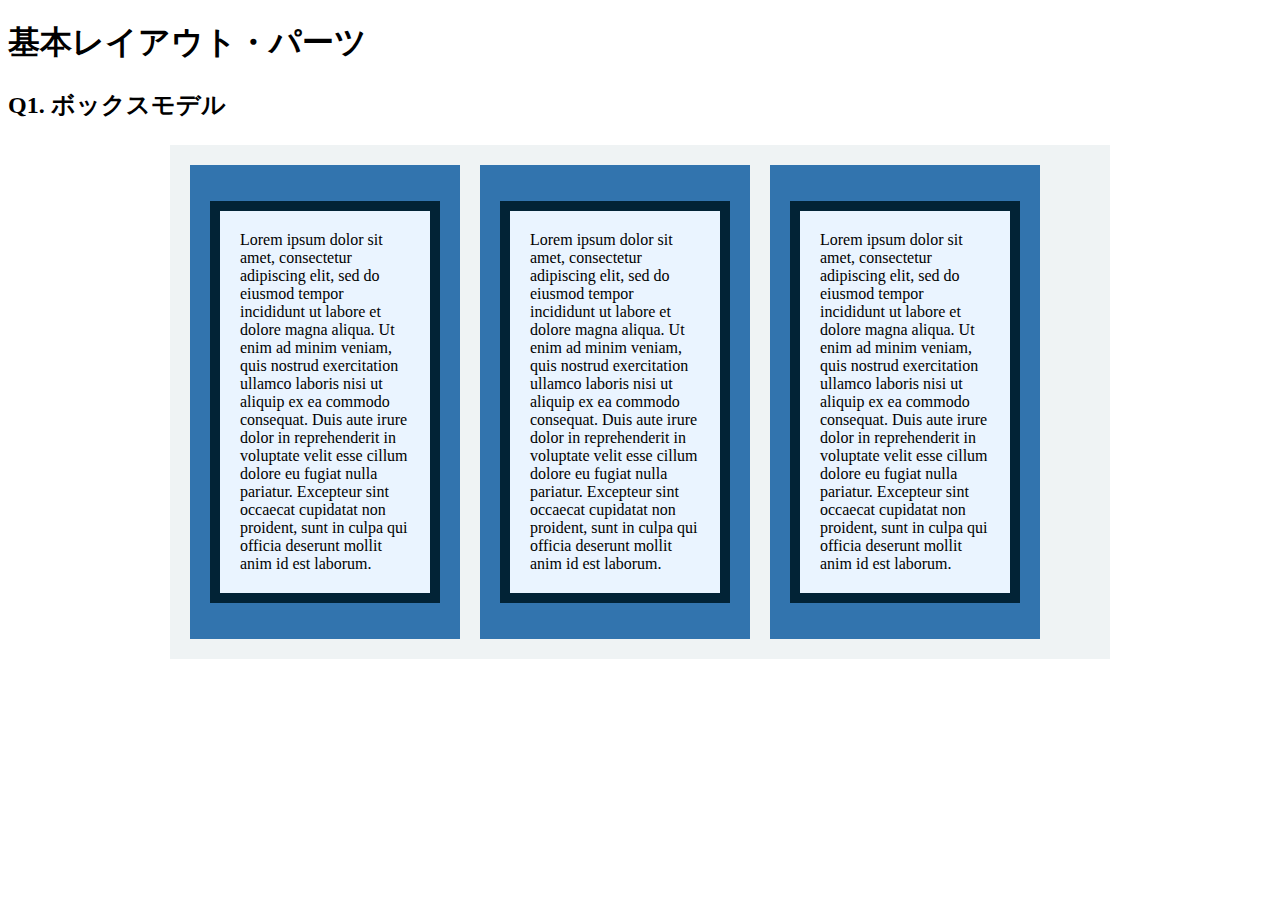
<file: layout_parts/q1/index.html>
<!DOCTYPE html>
<html>
  <head>
    <meta charset="utf-8">
    <meta http-equiv="X-UA-Compatible" content="IE=edge">
    <meta name="viewport" content="width=device-width, initial-scale=1.0, maximum-scale=1.0, user-scalable=no">
    <meta name="format-detection" content="telephone=no">
    <title>基本レイアウト・パーツ</title>
    <link rel="stylesheet" href="http://gizumo-inc.github.io/sample/front-lesson/layout_parts_new/assets/css/reset.css">
    <link rel="stylesheet" href="http://gizumo-inc.github.io/sample/front-lesson/layout_parts_new/assets/css/base.css">
    <link rel="stylesheet" href="css/style.css">
  </head>
  <body>
    <div class="wrapper">
      <h1 class="title">基本レイアウト・パーツ</h1>
      <h2 class="headline">
        <p class="headline__text">Q1. ボックスモデル</p>
      </h2>
      <div class="box">
        <!-- 回答はクラスq1の要素の中に書いてね -->
        <!-- すでについてるクラスにはstyleを指定しない。styleをつける場合は自分で新たにクラスをつけること -->
        <div class="q1">
          <div class="q1 q1__content clearfix">
            <div class="q1__content__box">
              <p class="q1__content__text">Lorem ipsum dolor sit amet, consectetur adipiscing elit, sed do eiusmod tempor incididunt ut labore et dolore magna aliqua. Ut enim ad minim veniam, quis nostrud exercitation ullamco laboris nisi ut aliquip ex ea commodo consequat. Duis aute irure dolor in reprehenderit in voluptate velit esse cillum dolore eu fugiat nulla pariatur. Excepteur sint occaecat cupidatat non proident, sunt in culpa qui officia deserunt mollit anim id est laborum.
              </p>
            </div>
            <div class="q1__content__box">
              <p class="q1__content__text">Lorem ipsum dolor sit amet, consectetur adipiscing elit, sed do eiusmod tempor incididunt ut labore et dolore magna aliqua. Ut enim ad minim veniam, quis nostrud exercitation ullamco laboris nisi ut aliquip ex ea commodo consequat. Duis aute irure dolor in reprehenderit in voluptate velit esse cillum dolore eu fugiat nulla pariatur. Excepteur sint occaecat cupidatat non proident, sunt in culpa qui officia deserunt mollit anim id est laborum.
              </p>
            </div>
            <div class="q1__content__box">
              <p class="q1__content__text">Lorem ipsum dolor sit amet, consectetur adipiscing elit, sed do eiusmod tempor incididunt ut labore et dolore magna aliqua. Ut enim ad minim veniam, quis nostrud exercitation ullamco laboris nisi ut aliquip ex ea commodo consequat. Duis aute irure dolor in reprehenderit in voluptate velit esse cillum dolore eu fugiat nulla pariatur. Excepteur sint occaecat cupidatat non proident, sunt in culpa qui officia deserunt mollit anim id est laborum.
              </p>
            </div>
          </div>
        </div>
        <!-- 回答はクラスq1の要素の中に書いてね -->
      </div>
    </div>
  </body>
</html>
</file>
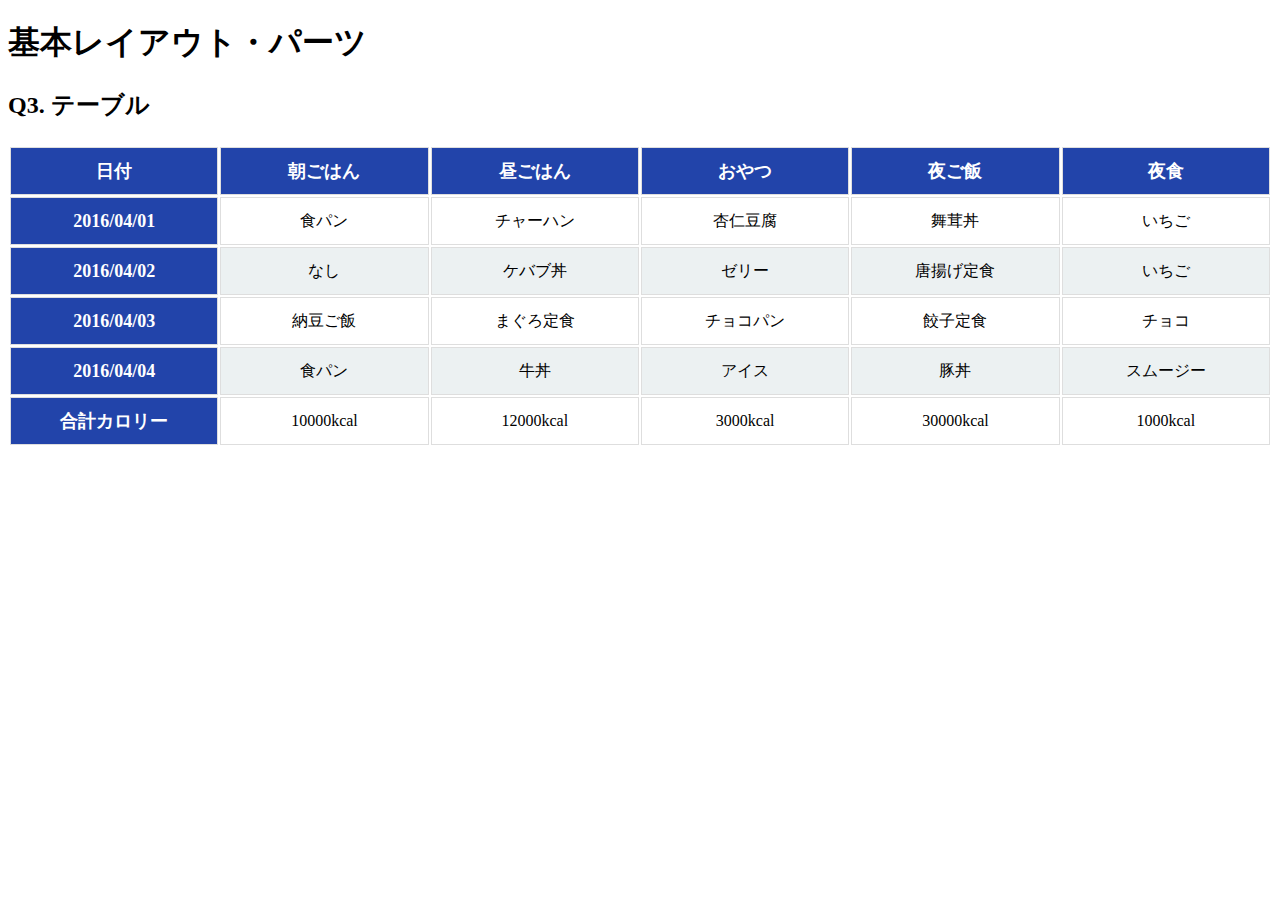
<file: layout_parts/q3/index.html>
<!DOCTYPE html>
<html>
  <head>
    <meta charset="utf-8">
    <meta http-equiv="X-UA-Compatible" content="IE=edge">
    <meta name="viewport" content="width=device-width, initial-scale=1.0, maximum-scale=1.0, user-scalable=no">
    <meta name="format-detection" content="telephone=no">
    <title>基本レイアウト・パーツ</title>
    <link rel="stylesheet" href="http://gizumo-inc.github.io/sample/front-lesson/layout_parts_new/assets/css/reset.css">
    <link rel="stylesheet" href="http://gizumo-inc.github.io/sample/front-lesson/layout_parts_new/assets/css/base.css">
    <link rel="stylesheet" href="css/style.css">
  </head>
  <body>
    <div class="wrapper">
      <h1 class="title">基本レイアウト・パーツ</h1>
      <h2 class="headline">
        <p class="headline__text">Q3. テーブル</p>
      </h2>
      <div class="box">
        <!-- 回答はクラスq3の要素の中に書いてね -->
        <!-- すでについてるクラスにはstyleを指定しない。styleをつける場合は自分で新たにクラスをつけること -->
        <div class="q3">
          <table class="food">
            <thead>
              <tr>
                <th>日付</th>
                <th>朝ごはん</th>
                <th>昼ごはん</th>
                <th>おやつ</th>
                <th>夜ご飯</th>
                <th>夜食</th>
              </tr>
            </thead>
            <tbody>
              <tr>
                <th>2016/04/01</th>
                <td>食パン</td>
                <td>チャーハン</td>
                <td>杏仁豆腐</td>
                <td>舞茸丼</td>
                <td>いちご</td>
              </tr>
              <tr>
                <th>2016/04/02</th>
                <td>なし</td>
                <td>ケバブ丼</td>
                <td>ゼリー</td>
                <td>唐揚げ定食</td>
                <td>いちご</td>
              </tr>
              <tr>
                <th>2016/04/03</th>
                <td>納豆ご飯</td>
                <td>まぐろ定食</td>
                <td>チョコパン</td>
                <td>餃子定食</td>
                <td>チョコ</td>
              </tr>
              <tr>
                <th>2016/04/04</th>
                <td>食パン</td>
                <td>牛丼</td>
                <td>アイス</td>
                <td>豚丼</td>
                <td>スムージー</td>
              </tr>
              <tr>
                <th>合計カロリー</th>
                <td>10000kcal</td>
                <td>12000kcal</td>
                <td>3000kcal</td>
                <td>30000kcal</td>
                <td>1000kcal</td>
              </tr>
            </tbody>
          </table>
        </div>
        <!-- 回答はクラスq3の要素の中に書いてね -->
      </div>
    </div>
  </body>
</html>
</file>
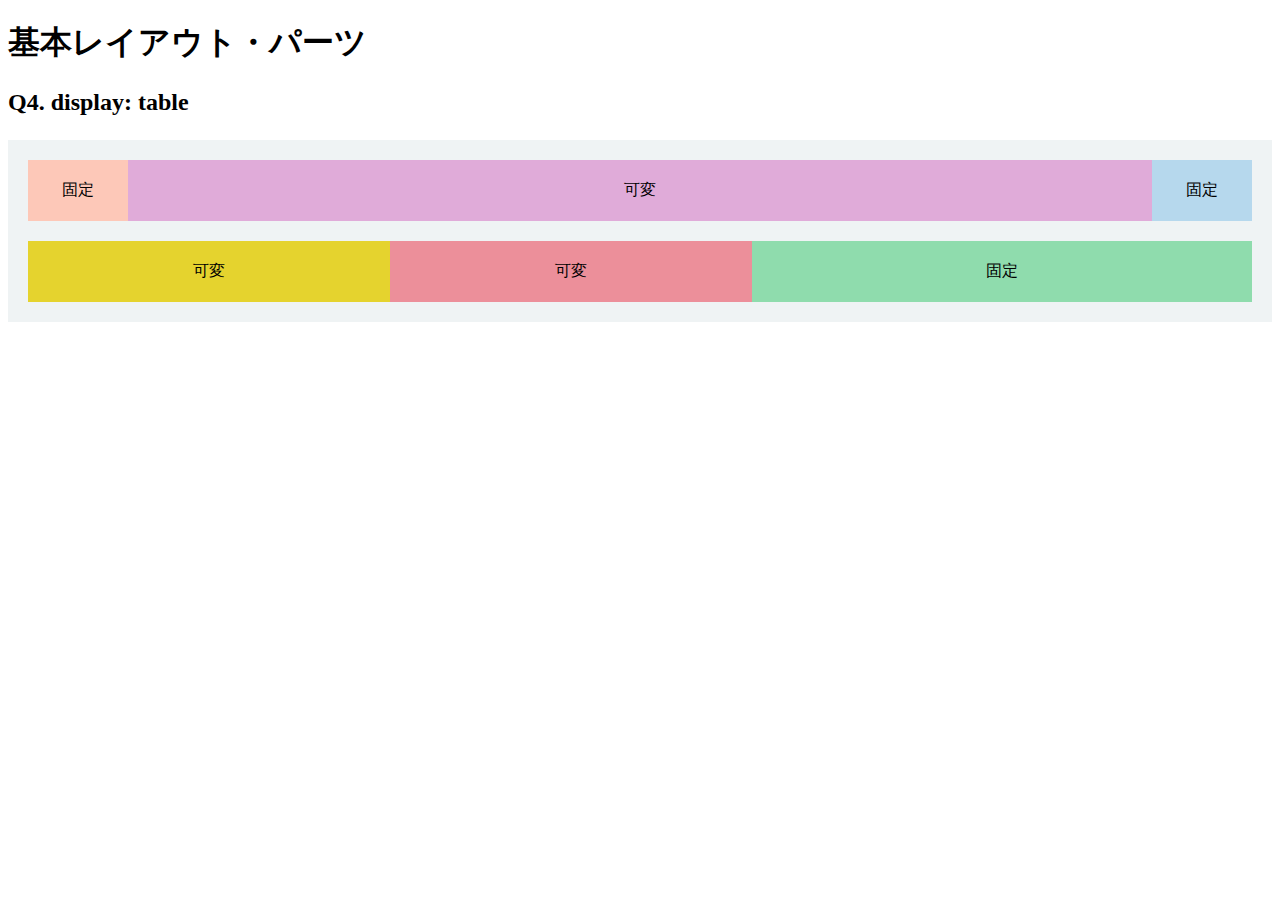
<file: layout_parts/q4/index.html>
<!DOCTYPE html>
<html>
  <head>
    <meta charset="utf-8">
    <meta http-equiv="X-UA-Compatible" content="IE=edge">
    <meta name="viewport" content="width=device-width, initial-scale=1.0, maximum-scale=1.0, user-scalable=no">
    <meta name="format-detection" content="telephone=no">
    <title>基本レイアウト・パーツ</title>
    <link rel="stylesheet" href="http://gizumo-inc.github.io/sample/front-lesson/layout_parts_new/assets/css/reset.css">
    <link rel="stylesheet" href="http://gizumo-inc.github.io/sample/front-lesson/layout_parts_new/assets/css/base.css">
    <link rel="stylesheet" href="css/style.css">
  </head>
  <body>
    <div class="wrapper">
      <h1 class="title">基本レイアウト・パーツ</h1>
      <h2 class="headline">
        <p class="headline__text">Q4. display: table</p>
      </h2>
      <div class="box">
        <!-- 回答はクラスq4の要素の中に書いてね -->
        <!-- すでについてるクラスにはstyleを指定しない。styleをつける場合は自分で新たにクラスをつけること -->
        <!-- 新たにタグは追加しなくてもできます。 -->
        <div class="q4_white">
          <div class="q4_content">
            <div class="q4_orange cell">固定</div>
            <div class="q4_purple cell">可変</div>
            <div class="q4_blue cell">固定</div>
          </div>
          <div class="q4_content">
            <div class="q4_yellow cell">可変</div>
            <div class="q4_pink cell">可変</div>
            <div class="q4_green cell">固定</div>
          </div>
        </div>
        <!-- 回答はクラスq4の要素の中に書いてね -->
      </div>
    </div>
  </body>
</html>
</file>
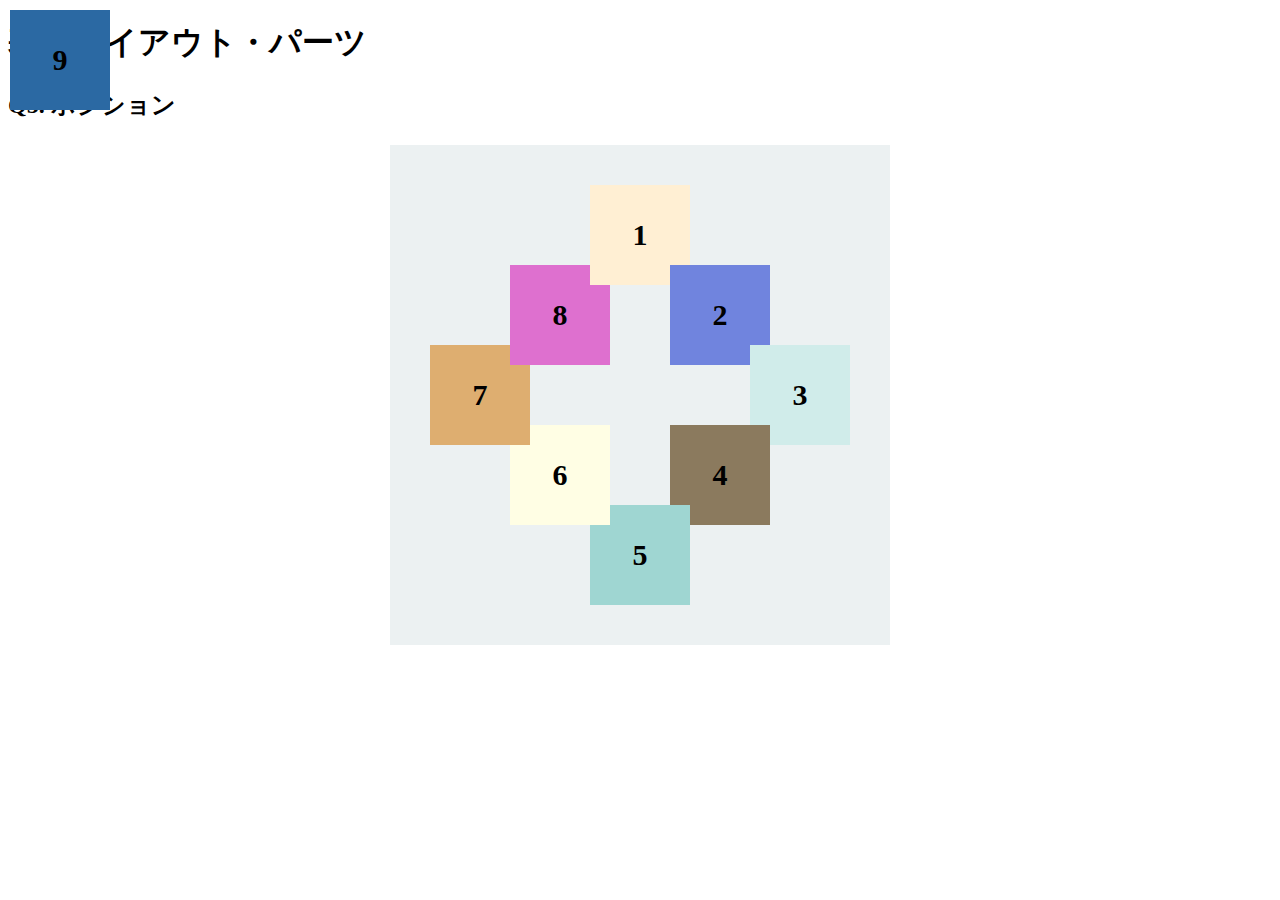
<file: layout_parts/q5/index.html>
<!DOCTYPE html>
<html>
  <head>
    <meta charset="utf-8">
    <meta http-equiv="X-UA-Compatible" content="IE=edge">
    <meta name="viewport" content="width=device-width, initial-scale=1.0, maximum-scale=1.0, user-scalable=no">
    <meta name="format-detection" content="telephone=no">
    <title>基本レイアウト・パーツ</title>
    <link rel="stylesheet" href="http://gizumo-inc.github.io/sample/front-lesson/layout_parts_new/assets/css/reset.css">
    <link rel="stylesheet" href="http://gizumo-inc.github.io/sample/front-lesson/layout_parts_new/assets/css/base.css">
    <link rel="stylesheet" href="css/style.css">
  </head>
  <body>
    <div class="wrapper">
      <h1 class="title">基本レイアウト・パーツ</h1>
      <h2 class="headline">
        <p class="headline__text">Q5. ポジション</p>
      </h2>
      <div class="box">
        <!-- 回答はクラスq5の要素の中に書いてね -->
        <!-- すでについてるクラスにはstyleを指定しない。styleをつける場合は自分で新たにクラスをつけること -->
        <!-- 新たにタグは追加しなくてもできます。 -->
        <div class="q5_white">
          <div class="q5_8_part cell">8</div>
          <div class="q5_5_part cell">5</div>
          <div class="q5_1_part cell">1</div>
          <div class="q5_7_part cell">7</div>
          <div class="q5_4_part cell">4</div>
          <div class="q5_6_part cell">6</div>
          <div class="q5_2_part cell">2</div>
          <div class="q5_3_part cell">3</div>
          <div class="q5_9_part cell">9</div>
        </div>
        <!-- 回答はクラスq5の要素の中に書いてね -->
      </div>
    </div>
  </body>
</html>
</file>
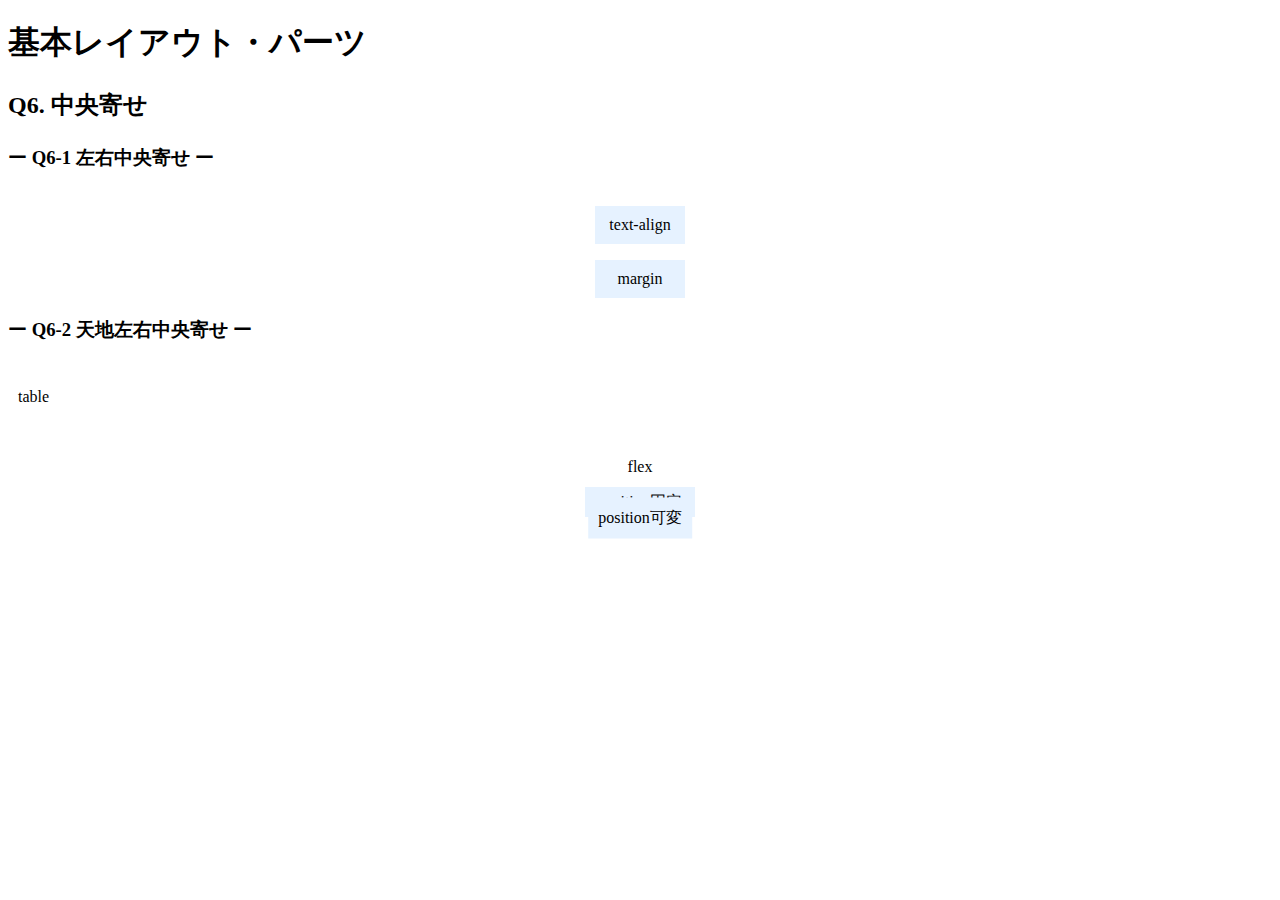
<file: layout_parts/q6/index.html>
<!DOCTYPE html>
<html>
  <head>
    <meta charset="utf-8">
    <meta http-equiv="X-UA-Compatible" content="IE=edge">
    <meta name="viewport" content="width=device-width, initial-scale=1.0, maximum-scale=1.0, user-scalable=no">
    <meta name="format-detection" content="telephone=no">
    <title>基本レイアウト・パーツ</title>
    <link rel="stylesheet" href="http://gizumo-inc.github.io/sample/front-lesson/layout_parts_new/assets/css/reset.css">
    <link rel="stylesheet" href="http://gizumo-inc.github.io/sample/front-lesson/layout_parts_new/assets/css/base.css">
    <link rel="stylesheet" href="css/style.css">
  </head>
  <body>
    <div class="wrapper">
      <h1 class="title">基本レイアウト・パーツ</h1>
      <h2 class="headline">
        <p class="headline__text">Q6. 中央寄せ</p>
      </h2>
      <div class="box">
        <div class="box__inner">
          <h3 class="box__headline">
            <p class="box__headline__text">ー Q6-1 左右中央寄せ ー</p>
          </h3>
          <div class="q6 q6--horizontal">
            <!-- Q6-1の回答はここに書いてね -->
            <!-- 新たにタグは追加しなくてもできます。 -->
            <div class="q6__box">
              <div class="q6_textalign">
                <p class="cell">text-align</p>
              </div>
            </div>
            <!-- Q6-1の回答はここに書いてね -->

            <!-- Q6-1の回答はここに書いてね -->
            <!-- 新たにタグは追加しなくてもできます。 -->
            <div class="q6__box">
              <div class="q6_margin">
                <p class="cell">margin</p>
              </div>
            </div>
            <!-- Q6-1の回答はここに書いてね -->
          </div>
        </div>
        <div class="box__inner">
          <h3 class="box__headline">
            <p class="box__headline__text">ー Q6-2 天地左右中央寄せ ー</p>
          </h3>
          <!-- Q6-2の回答はここに書いてね -->
          <!-- すでについてるクラスにはstyleを指定しない。styleをつける場合は自分で新たにクラスをつけること -->
          <!-- 新たにタグは追加しなくてもできます。 -->
          <div class="q6 q6--around tablepart">
            <div class="q6_table">
              <p class="table_text">table</p>
            </div>
          </div>
          <!-- Q6-2の回答はここに書いてね -->

          <!-- Q6-2の回答はここに書いてね -->
          <!-- すでについてるクラスにはstyleを指定しない。styleをつける場合は自分で新たにクラスをつけること -->
          <!-- 新たにタグは追加しなくてもできます。 -->
          <div class="q6 q6--around flexpart">
            <p class="q6_flex">flex</p>
          </div>
          <!-- Q6-2の回答はここに書いてね -->
          <div class="q6 q6--position">
            <!-- Q6-2の回答はここに書いてね -->
            <!-- すでについてるクラスにはstyleを指定しない。styleをつける場合は自分で新たにクラスをつけること -->
            <!-- 新たにタグは追加しなくてもできます。 -->
            <div class="q6__box is-stable positionpart">
              <p class="q6__box__inner fixed">position固定</p>
            </div>
            <!-- Q6-2の回答はここに書いてね -->

            <!-- Q6-2の回答はここに書いてね -->
            <!-- すでについてるクラスにはstyleを指定しない。styleをつける場合は自分で新たにクラスをつけること -->
            <!-- 新たにタグは追加しなくてもできます。 -->
            <div class="q6__box is-flexible positionpart">
              <p class="q6__box__inner variable">position可変</p>
            </div>
            <!-- Q6-2の回答はここに書いてね -->
          </div>
        </div>
      </div>
    </div>
  </body>
</html>
</file>
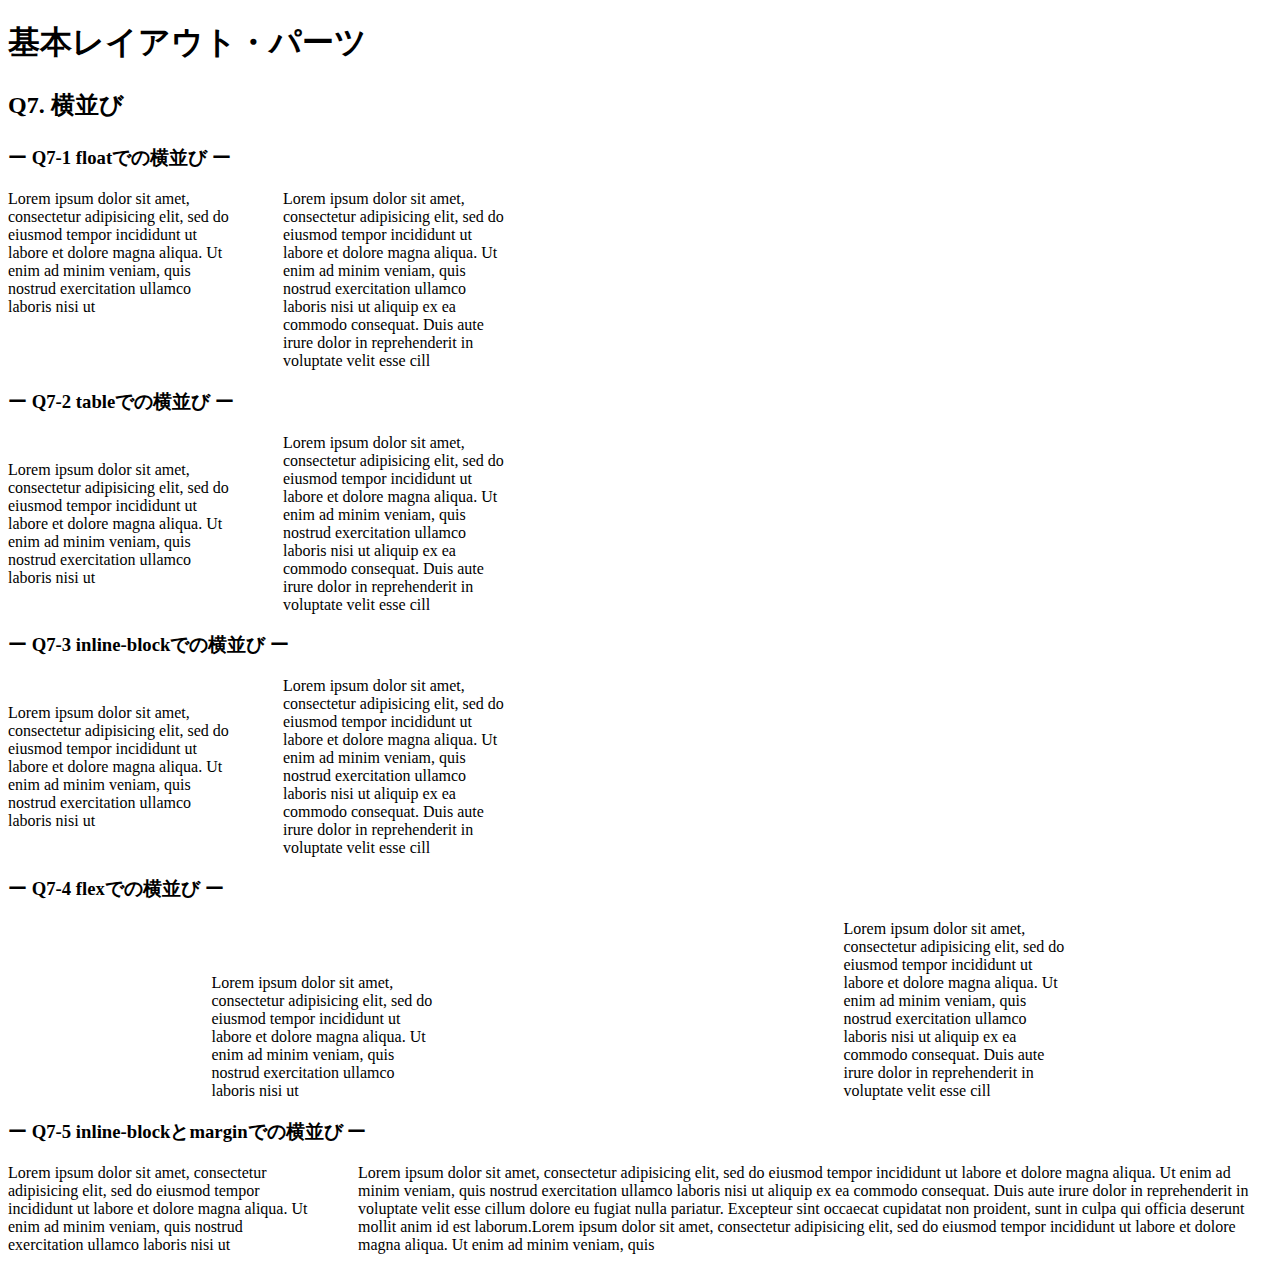
<file: layout_parts/q7/index.html>
<!DOCTYPE html>
<html>
  <head>
    <meta charset="utf-8">
    <meta http-equiv="X-UA-Compatible" content="IE=edge">
    <meta name="viewport" content="width=device-width, initial-scale=1.0, maximum-scale=1.0, user-scalable=no">
    <meta name="format-detection" content="telephone=no">
    <title>基本レイアウト・パーツ</title>
    <link rel="stylesheet" href="http://gizumo-inc.github.io/sample/front-lesson/layout_parts_new/assets/css/reset.css">
    <link rel="stylesheet" href="http://gizumo-inc.github.io/sample/front-lesson/layout_parts_new/assets/css/base.css">
    <link rel="stylesheet" href="css/style.css">
  </head>
  <body>
    <div class="wrapper">
      <h1 class="title">基本レイアウト・パーツ</h1>
      <h2 class="headline">
        <p class="headline__text">Q7. 横並び</p>
      </h2>
      <div class="box">
        <div class="box__inner">
          <h3 class="box__headline">
            <p class="box__headline__text">ー Q7-1 floatでの横並び ー</p>
          </h3>
          <!-- Q7の回答はここに書いてね -->
          <!-- すでについてるクラスにはstyleを指定しない。styleをつける場合は自分で新たにクラスをつけること -->
          <!-- 新たにタグは追加しなくてもできます。 -->
          <div class="q7 q7--float">
            <div class="q7__inner clearfix">
              <div class="q7__box floatbox">
                Lorem ipsum dolor sit amet, consectetur adipisicing elit, sed do eiusmod tempor incididunt ut labore et dolore magna aliqua. Ut enim ad minim veniam, quis nostrud exercitation ullamco laboris nisi ut
              </div>
              <div class="q7__box floatbox">
                Lorem ipsum dolor sit amet, consectetur adipisicing elit, sed do eiusmod tempor incididunt ut labore et dolore magna aliqua. Ut enim ad minim veniam, quis nostrud exercitation ullamco laboris nisi ut aliquip ex ea commodo consequat. Duis aute irure dolor in reprehenderit in voluptate velit esse cill
              </div>
            </div>
          </div>
          <!-- Q7の回答はここに書いてね -->
        </div>

        <div class="box__inner">
          <h3 class="box__headline">
            <p class="box__headline__text">ー Q7-2 tableでの横並び ー</p>
          </h3>
          <!-- Q7の回答はここに書いてね -->
          <!-- すでについてるクラスにはstyleを指定しない。styleをつける場合は自分で新たにクラスをつけること -->
          <!-- 新たにタグは追加しなくてもできます。 -->
          <div class="q7 q7--table">
            <div class="q7__inner table">
              <div class="q7__box part">
                <div class="q7__box__text cell">
                  Lorem ipsum dolor sit amet, consectetur adipisicing elit, sed do eiusmod tempor incididunt ut labore et dolore magna aliqua. Ut enim ad minim veniam, quis nostrud exercitation ullamco laboris nisi ut
                </div>
              </div>
              <div class="q7__box part">
                <div class="q7__box__text cell">
                  Lorem ipsum dolor sit amet, consectetur adipisicing elit, sed do eiusmod tempor incididunt ut labore et dolore magna aliqua. Ut enim ad minim veniam, quis nostrud exercitation ullamco laboris nisi ut aliquip ex ea commodo consequat. Duis aute irure dolor in reprehenderit in voluptate velit esse cill
                </div>
              </div>
            </div>
          </div>
          <!-- Q7の回答はここに書いてね -->
        </div>

        <div class="box__inner">
          <h3 class="box__headline">
            <p class="box__headline__text">ー Q7-3 inline-blockでの横並び ー</p>
          </h3>
          <!-- Q7の回答はここに書いてね -->
          <!-- すでについてるクラスにはstyleを指定しない。styleをつける場合は自分で新たにクラスをつけること -->
          <!-- 新たにタグは追加しなくてもできます。 -->
          <div class="q7 q7--inlineblock">
            <div class="q7__inner block">
              <div class="q7__box inlineblockbox">
                Lorem ipsum dolor sit amet, consectetur adipisicing elit, sed do eiusmod tempor incididunt ut labore et dolore magna aliqua. Ut enim ad minim veniam, quis nostrud exercitation ullamco laboris nisi ut
              </div>
              <div class="q7__box inlineblockbox">
                Lorem ipsum dolor sit amet, consectetur adipisicing elit, sed do eiusmod tempor incididunt ut labore et dolore magna aliqua. Ut enim ad minim veniam, quis nostrud exercitation ullamco laboris nisi ut aliquip ex ea commodo consequat. Duis aute irure dolor in reprehenderit in voluptate velit esse cill
              </div>
            </div>
          </div>
          <!-- Q7の回答はここに書いてね -->
        </div>

        <div class="box__inner">
          <h3 class="box__headline">
            <p class="box__headline__text">ー Q7-4 flexでの横並び ー</p>
          </h3>
          <!-- Q7の回答はここに書いてね -->
          <!-- すでについてるクラスにはstyleを指定しない。styleをつける場合は自分で新たにクラスをつけること -->
          <!-- 新たにタグは追加しなくてもできます。 -->
          <div class="q7 q7--flex">
            <div class="q7__inner flexpart">
              <div class="q7__box flexbox">
                Lorem ipsum dolor sit amet, consectetur adipisicing elit, sed do eiusmod tempor incididunt ut labore et dolore magna aliqua. Ut enim ad minim veniam, quis nostrud exercitation ullamco laboris nisi ut
              </div>
              <div class="q7__box flexbox">
                Lorem ipsum dolor sit amet, consectetur adipisicing elit, sed do eiusmod tempor incididunt ut labore et dolore magna aliqua. Ut enim ad minim veniam, quis nostrud exercitation ullamco laboris nisi ut aliquip ex ea commodo consequat. Duis aute irure dolor in reprehenderit in voluptate velit esse cill
              </div>
            </div>
          </div>
          <!-- Q7の回答はここに書いてね -->
        </div>

        <div class="box__inner">
          <h3 class="box__headline">
            <p class="box__headline__text">ー Q7-5 inline-blockとmarginでの横並び ー</p>
          </h3>
          <!-- Q7の回答はここに書いてね -->
          <!-- すでについてるクラスにはstyleを指定しない。styleをつける場合は自分で新たにクラスをつけること -->
          <!-- 新たにタグは追加しなくてもできます。 -->
          <div class="q7 q7--margin">
            <div class="q7__inner is-full marginpart">
              <div class="q7__box stable">
                <div class="q7__box__text margintext">
                  Lorem ipsum dolor sit amet, consectetur adipisicing elit, sed do eiusmod tempor incididunt ut labore et dolore magna aliqua. Ut enim ad minim veniam, quis nostrud exercitation ullamco laboris nisi ut
                </div>
              </div>
              <div class="q7__box flexible">
                <div class="q7__box__text margintext">
                  Lorem ipsum dolor sit amet, consectetur adipisicing elit, sed do eiusmod tempor incididunt ut labore et dolore magna aliqua. Ut enim ad minim veniam, quis nostrud exercitation ullamco laboris nisi ut aliquip ex ea commodo consequat. Duis aute irure dolor in reprehenderit in voluptate velit esse cillum dolore eu fugiat nulla pariatur. Excepteur sint occaecat cupidatat non proident, sunt in culpa qui officia deserunt mollit anim id est laborum.Lorem ipsum dolor sit amet, consectetur adipisicing elit, sed do eiusmod tempor incididunt ut labore et dolore magna aliqua. Ut enim ad minim veniam, quis
                </div>
              </div>
            </div>
          </div>
          <!-- Q7の回答はここに書いてね -->
        </div>
      </div>
    </div>
  </body>
</html>
</file>
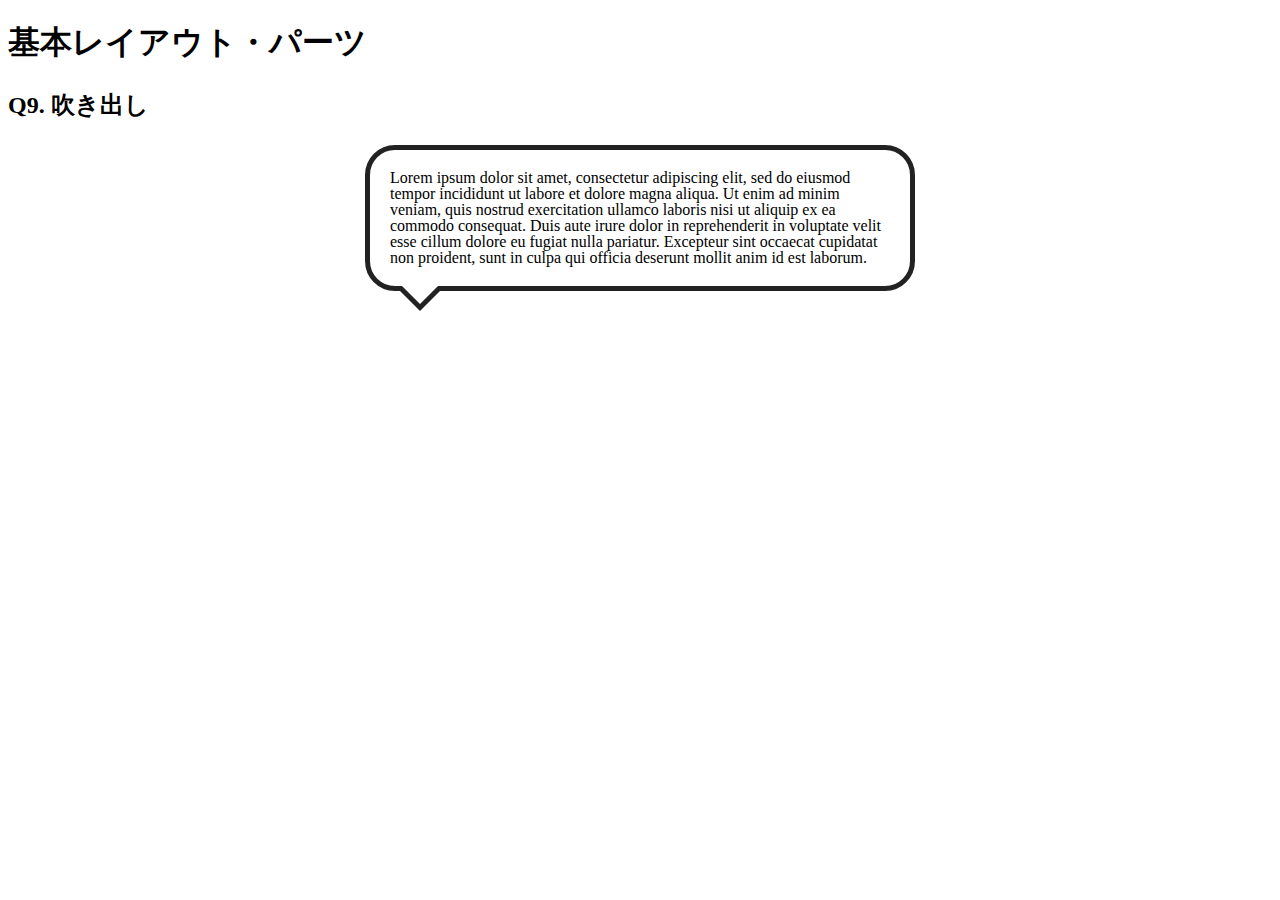
<file: layout_parts/q9/index.html>
<!DOCTYPE html>
<html>
  <head>
    <meta charset="utf-8">
    <meta http-equiv="X-UA-Compatible" content="IE=edge">
    <meta name="viewport" content="width=device-width, initial-scale=1.0, maximum-scale=1.0, user-scalable=no">
    <meta name="format-detection" content="telephone=no">
    <title>基本レイアウト・パーツ</title>
    <link rel="stylesheet" href="http://gizumo-inc.github.io/sample/front-lesson/layout_parts_new/assets/css/reset.css">
    <link rel="stylesheet" href="http://gizumo-inc.github.io/sample/front-lesson/layout_parts_new/assets/css/base.css">
    <link rel="stylesheet" href="css/style.css">
  </head>
  <body>
    <div class="wrapper">
      <h1 class="title">基本レイアウト・パーツ</h1>
      <h2 class="headline">
        <p class="headline__text">Q9. 吹き出し</p>
      </h2>
      <div class="box">
        <!-- 回答はクラスq9の要素の中に書いてね -->
        <!-- すでについてるクラスにはstyleを指定しない。styleをつける場合は自分で新たにクラスをつけること -->
        <div class="q9 round">
            Lorem ipsum dolor sit amet, consectetur adipiscing elit,
            sed do eiusmod tempor incididunt ut labore et dolore magna aliqua.
            Ut enim ad minim veniam, quis nostrud exercitation ullamco laboris nisi ut aliquip ex ea commodo consequat.
            Duis aute irure dolor in reprehenderit in voluptate velit esse cillum dolore eu fugiat nulla pariatur.
            Excepteur sint occaecat cupidatat non proident, sunt in culpa qui officia deserunt mollit anim id est laborum.
        </div>
        <!-- 回答はクラスq9の要素の中に書いてね -->
      </div>
    </div>
  </body>
</html>
</file>
<file: layout_parts/q1/css/style.css>
@charset "UTF-8";

/* 回答はここに書いてね */
.q1__content {
  width: 940px;
  background-color:#eff3f4 ;
  margin: 0 auto;
  padding: 20px;
  box-sizing: border-box;
}

.q1__content__box {
  float: left;
  background-color: #3274ae;
  width: 230px;
  padding: 20px;
  margin-left: 20px;
}

.q1__content__text {
  background-color: #eaf4ff;
  border: 10px solid #022336;
  padding: 20px;
}

.q1__content .q1__content__box:first-child {
  margin-left: 0;
}

.clearfix:after {
  display: block;
  content: "";
  clear: both;
}
/* 回答はここに書いてね */
</file>
<file: layout_parts/q3/css/style.css>
@charset "UTF-8";

/* 回答はここに書いてね */
.food {
  text-align: center;
  table-layout: fixed;
  width: 100%
}

.food th {
  padding: 10px 0 ;
  background-color: #2244aa;
  font-size: 18px;
  line-height: 26px;
  color:#fff ;
  border: solid #dedede 1px;
}

.food td {
  font-size: 16px;
  line-height: 22px;
  border: solid #dedede 1px;
}

.food tr:nth-child(even) {
  background-color:#ecf1f2 ;
}

.food tbody tr:last-child {
  border-top: 2px dashed #000;
}
/* 回答はここに書いてね */
</file>
<file: layout_parts/q4/css/style.css>
@charset "UTF-8";

/* 回答はここに書いてね */
.q4_white {
  margin: 0 auto;
  padding: 20px;
  background-color: #eff3f4;
}

.q4_content {
  display: table;
  width: 100%;
  margin-top: 20px;
}

.q4_content:first-child {
  margin-top: 0;
}

.cell {
  display: table-cell;
  text-align: center;
  vertical-align: middle;
  padding: 20px 0;
}

.q4_orange {
  background-color: #fdc8b8;
  width: 100px;
}

.q4_purple {
  background-color: #e0abd9;
}

.q4_blue {
  background-color: #b6d8ed;
  width: 100px;
}

.q4_yellow {
  background-color: #e5d32e;
}

.q4_pink {
  background-color: #ec8f9a;
}

.q4_green {
  background-color: #8fdcad;
  width: 500px;
}
/* 回答はここに書いてね */
</file>
<file: layout_parts/q5/css/style.css>
@charset "UTF-8";

/* 回答はここに書いてね */
.q5_white {
  width: 500px;
  height: 500px;
  background-color: #ECF1F2 ;
  margin: 0 auto;
  position: relative;
}

.cell {
  width: 100px;
  line-height: 100px;
  position: absolute;
  text-align: center;
  font-weight: bold;
  font-size: 30px;
}

.q5_1_part {
  background-color: #ffefd3;
  top: 40px;
  left: 200px;
  z-index: 1;
}

.q5_8_part::after {
  content: "";
  position: absolute;
  background-color: #ffefd3;
  top: 0;
  right: 0;
  width: 20px;
  height: 20px;
}

.q5_2_part {
  background-color: #7084de;
  top: 120px;
  left: 280px;
  z-index: 2;
}

.q5_3_part {
  background-color: #d0ecea;
  top: 200px;
  left: 360px;
  z-index: 3;
}

.q5_4_part {
  background-color: #8b7a5e;
  top:280px;
  left: 280px;
  z-index: 4;
}

.q5_5_part {
  background-color: #9fd6d2;
  top: 360px;
  left: 200px;
  z-index: 5;
}

.q5_6_part {
  background-color: #fffee4;
  top: 280px;
  left: 120px;
  z-index: 6;
}

.q5_7_part {
  background-color: #deae70;
  top: 200px;
  left: 40px;
  z-index: 7;
}

.q5_8_part {
  background-color: #de70cf;
  top: 120px;
  left: 120px;
  z-index: 8;
}

.q5_9_part {
  background-color: #2b69a3;
  position: fixed;
  top: 10px;
  left: 10px;
}
/* 回答はここに書いてね */
</file>
<file: layout_parts/q6/css/style.css>
@charset "UTF-8";

/* 回答はここに書いてね */
.cell {
  background-color: #e6f2ff;
  width: 90px;
  padding-top: 10px;
  padding-bottom: 10px;
  text-align: center;
}

.q6_textalign {
  text-align: center;
}

.q6_textalign .cell {
  display: inline-block;
}

.q6_margin .cell {
  margin: 0 auto;
}

.tablepart {
  display: table;
}

.q6_table {
  display: table-cell;
  vertical-align: middle;
  text-align: center;
}

.table_text {
  background-color: #fff;
  padding: 10px;
  display: inline-block;
}

.flexpart {
  display: flex;
  justify-content: center;
  align-items: center;
}

.q6_flex {
  background-color: #fff;
  padding: 10px;
}

.positionpart {
  position: relative;
}

.fixed {
  width: 110px;
  height: 30px;
  line-height: 30px;
  background-color: #e6f2ff;
  position: absolute;
  top: 0;
  left: 0;
  right: 0;
  bottom: 0;
  margin: auto;
  text-align: center;
}

.variable {
  padding: 10px;
  background-color: #e6f2ff;
  position: absolute;
  top: 50%;
  left: 50%;
  transform: translate(-50%, -50%);
  text-align: center;
}
/* 回答はここに書いてね */
</file>
<file: layout_parts/q7/css/style.css>
@charset "UTF-8";

/* 回答はここに書いてね */
/*float */
.clearfix:after {
  display: block;
  content: "";
  clear: both;
}

.floatbox {
  float: left;
  margin-left: 50px;
  font-size: 16px;
  box-sizing: border-box;
  width: 225px;
}

.floatbox:first-child {
  margin-left: 0;
}

/*table */
.table {
  display: table;
}

.part {
  display: table-cell;
  padding-left: 50px;
  vertical-align: middle;
  width: 225px;
}

.part:first-child {
  padding-left: 0;
}

.cell {
  font-size: 16px;
}

/*inline-block */
.block {
  font-size: 0;
}

.inlineblockbox {
  display: inline-block;
  vertical-align: middle;
  margin-left: 50px;
  font-size: 16px;
  box-sizing: border-box;
  width: 225px;
}

.inlineblockbox:first-child {
  margin-left: 0;
}

/*flex */
.flexpart {
  display: flex;
  align-items: flex-end;
  justify-content: space-around;
}

.flexbox {
  font-size: 16px;
  box-sizing: border-box;
  width: 225px;
}

/*inline-blockとmargin */
.marginpart {
  font-size: 0;
}

.stable {
  width: 300px;
  display: inline-block;
  box-sizing: border-box;
  vertical-align: top;
}

.flexible {
  display: inline-block;
  box-sizing: border-box;
  margin-left: -300px;
  padding-left: 350px;
  width: 100%;
}

.margintext {
  font-size: 16px;
}
/* 回答はここに書いてね */
</file>
<file: layout_parts/q9/css/style.css>
@charset "UTF-8";

/* 回答はここに書いてね */
.round {
  font-size: 16px;
  line-height: 16px;
  border-radius: 30px;
  width: 500px;
  border: 5px solid #222;
  padding: 20px;
  position: relative;
  margin: 0 auto;
}

.round::before {
  position: absolute;
  bottom: -45px;
  left: 30px;
  content: "";
  border: 20px solid transparent;
  border-top-color: #222;
}

.round::after {
  position: absolute;
  bottom: -38px;
  left: 30px;
  content: "";
  border: 20px solid transparent;
  border-top-color: #fff;
}
/* 回答はここに書いてね */
</file>
